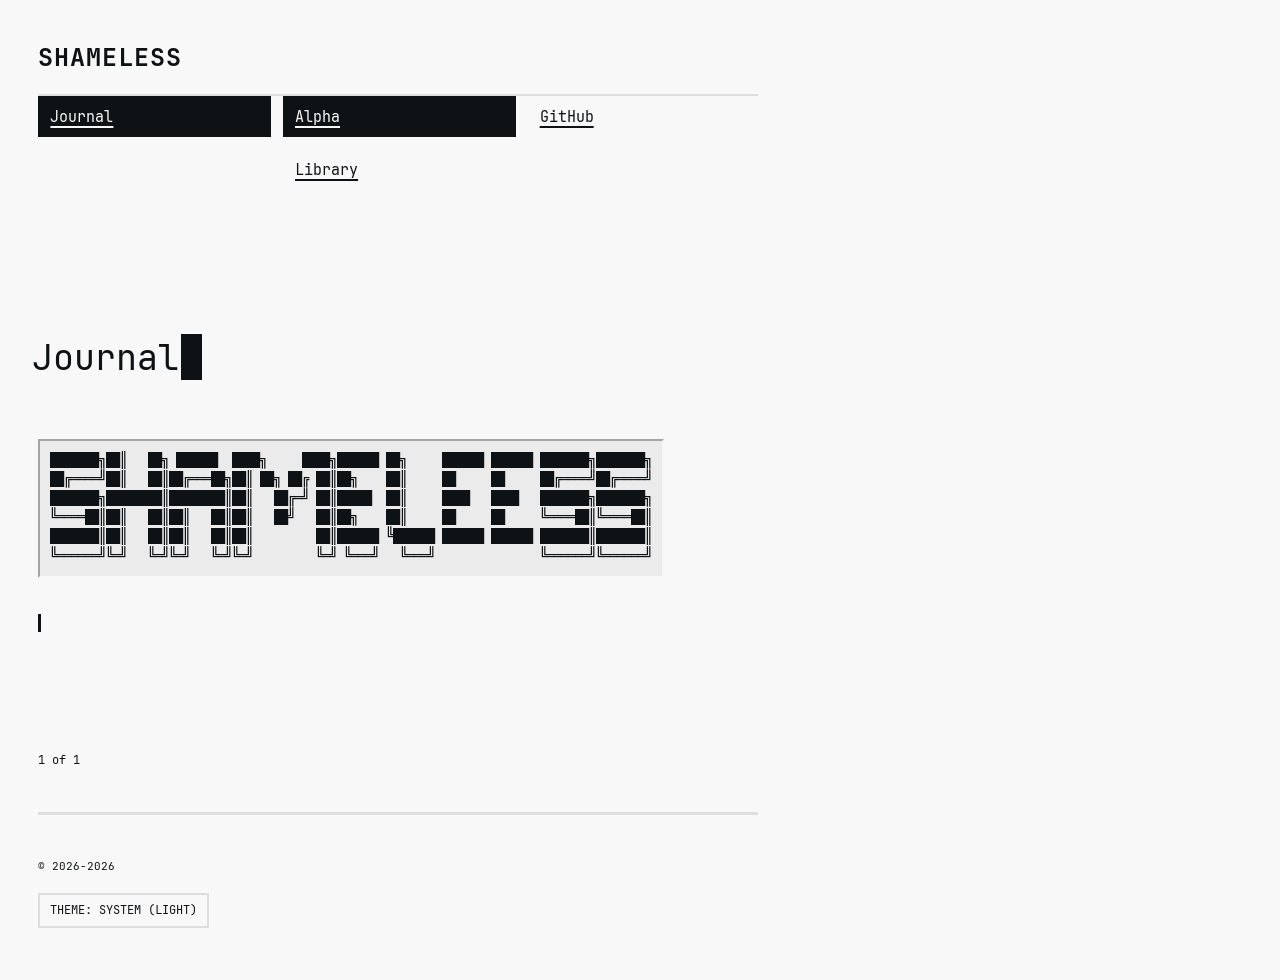
<file: index.html>
<!DOCTYPE html>
<html lang="en">
<head>
  <meta charset="UTF-8">
  <meta name="viewport" content="width=device-width, initial-scale=1.0">
  <meta name="description" content="Personal website and journal">
  <title>Journal — shameless.plesu.net</title>
  <link rel="shortcut icon" href="assets/favicon.ico" type="image/x-icon">
  <link rel="stylesheet" href="style.css">
</head>
<body>
  <div class="site-wrapper">
    <header class="site-head">
      <div class="site-head-container">
        <a class="site-head-logo" href="/">SHAMELESS</a>
      </div>
    </header>

    <nav id="navigation" class="navigation"></nav>

    <main class="site-main">
      <div class="page-head">
        <h1 class="page-head-title">Journal</h1>

        <div class="page-head-logo">
<pre>
███████╗██║   ██╗ ██████  ████╗     ████╗██████ ██╗     ██████ ██████ ███████╗███████╗
██╔════╝██║   ██║██╔═══██╗██║ ██╗ ██╔ ██║██╗    ██║     ██     ██     ██╔════╝██╔════╝
███████╗████████║████████║██║   ██╔═╝ ██║█████  ██║     ████   ████   ███████╗███████╗
╚════██║██║   ██║██║   ██║██║   ██╝   ██║██╗    ██║     ██     ██     ╚════██║╚════██║
███████║██║   ██║██║   ██║██║         ██║██████ ╚██████ ██████ ██████ ███████║███████║
╚══════╝╚═╝   ╚═╝╚═╝   ╚═╝╚═╝         ╚═╝ ╚═══╝   ╚═══╝               ╚══════╝╚══════╝
</pre>
        </div>

        <blockquote class="page-head-quote">
          <p></p>
          <footer></footer>
        </blockquote>
      </div>

      <article class="post-content">
        <div class="post-content-body">
          <ul class="post-entries">

          </ul>

          <p class="post-pagination">
            <span class="pagination">1 of 1</span>
            <!-- <a href="page/2/">Older →</a> -->
          </p>
        </div>
      </article>
    </main>

    <footer class="site-foot"></footer>
  </div>

  <!-- self overlay -->
  <div id="killjs" onclick="closeKilljsInfo()"></div>

  <script src="nav.js"></script>
  <script src="script.js"></script>
</body>
</html>
</file>
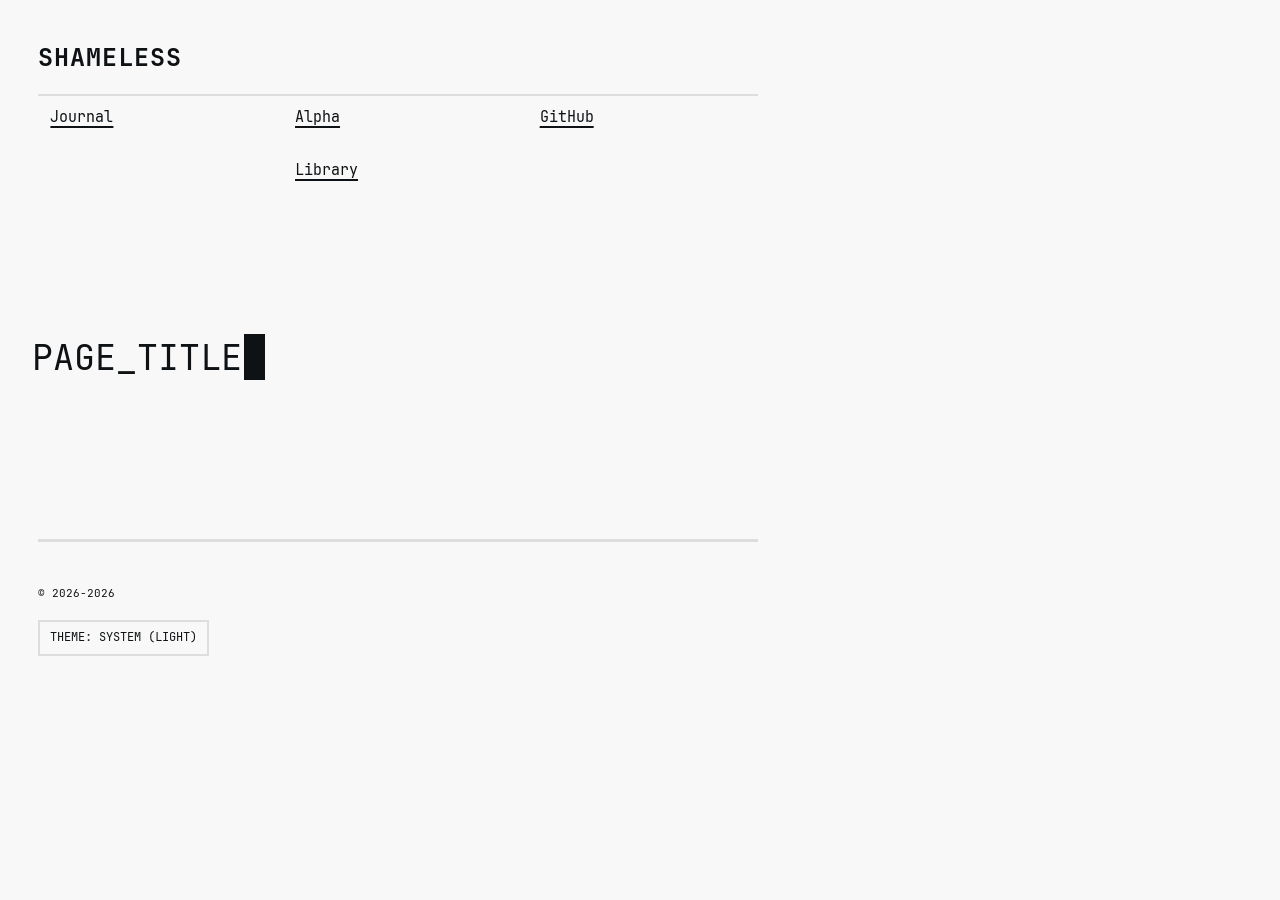
<file: _template.html>
<!DOCTYPE html>
<html lang="en">
<head>
  <meta charset="UTF-8">
  <meta name="viewport" content="width=device-width, initial-scale=1.0">
  <meta name="description" content="">
  <title>PAGE_TITLE — shameless.plesu.net</title>
  <link rel="shortcut icon" href="assets/favicon.ico" type="image/x-icon">
  <link rel="stylesheet" href="style.css">
</head>
<body>
  <div class="site-wrapper">
    <header class="site-head">
      <div class="site-head-container">
        <a class="site-head-logo" href="/">SHAMELESS</a>
      </div>
    </header>

    <nav id="navigation" class="navigation"></nav>

    <main class="site-main">
      <div class="page-head">
        <h1 class="page-head-title">PAGE_TITLE</h1>
      </div>

      <article class="post-content">
        <div class="post-content-body">

        </div>
      </article>
    </main>

    <footer class="site-foot"></footer>
  </div>

  <div id="killjs" onclick="closeKilljsInfo()"></div>
  <script src="nav.js"></script>
  <script src="script.js"></script>
</body>
</html>
</file>
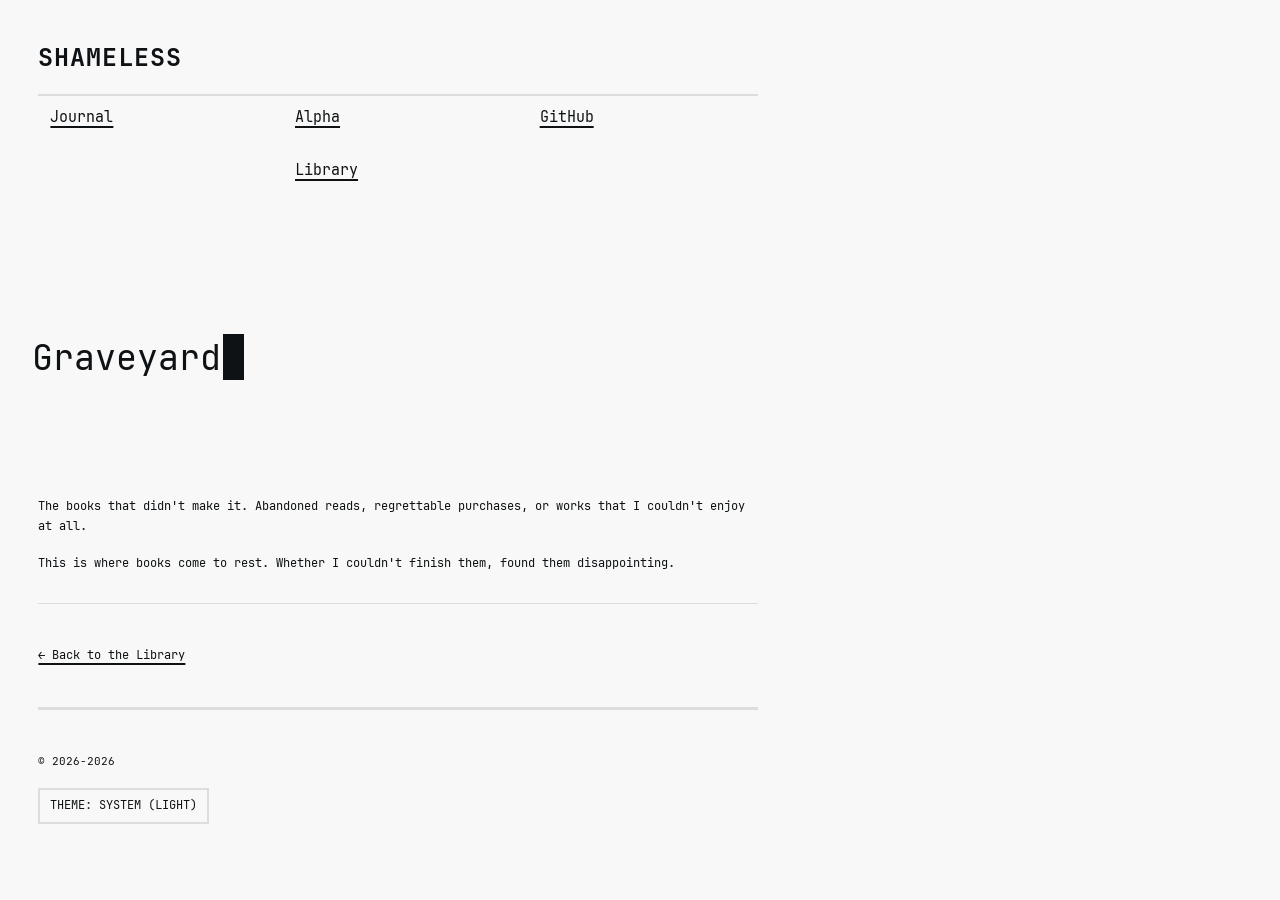
<file: graveyard.html>
<!DOCTYPE html>
<html lang="en">
<head>
  <meta charset="UTF-8">
  <meta name="viewport" content="width=device-width, initial-scale=1.0">
  <meta name="description" content="The graveyard. Books that didn't make it to the library.">
  <title>Graveyard — shameless.plesu.net</title>
  <link rel="shortcut icon" href="assets/favicon.ico" type="image/x-icon">
  <link rel="stylesheet" href="style.css">
</head>
<body>
  <div class="site-wrapper">
    <header class="site-head">
      <div class="site-head-container">
        <a class="site-head-logo" href="/">SHAMELESS</a>
      </div>
    </header>

    <nav id="navigation" class="navigation"></nav>

    <main class="site-main">
      <div class="page-head">
        <h1 class="page-head-title">Graveyard</h1>
      </div>

      <article class="post-content">
        <p class="post-content-excerpt">
          The books that didn't make it. Abandoned reads, regrettable purchases,
          or works that I couldn't enjoy at all.
        </p>

        <div class="post-content-body">
          <p>
            This is where books come to rest. Whether I couldn't finish them,
            found them disappointing.
          </p>

        <!-- this is a comment 
            <figure class="kg-card kg-bookmark-card">
              <a class="kg-bookmark-container" href="https://www.goodreads.com/book/show/56443949-girl-s-shock" target="_blank" rel="external noreferrer nofollow noopener">
                <div class="kg-bookmark-content">
                  <div class="kg-bookmark-title">ddd</div>
                  <div class="kg-bookmark-description">REASON IT'S HERE / SHORT DESCRIPTION...</div>
                  <div class="kg-bookmark-metadata">
                    <span class="kg-bookmark-author">Inu</span>
                  </div>
                </div>
                <div class="kg-bookmark-thumbnail">
                  <img src="https://m.media-amazon.com/images/S/compressed.photo.goodreads.com/books/1617083086i/56443949.jpg" alt="BOOK TITLE book cover">
                </div>
              </a>
            </figure>
            -->
          <hr>
          <p><a href="library.html">← Back to the Library</a></p>

        </div>
      </article>
    </main>

    <footer class="site-foot"></footer>
  </div>

  <div id="killjs" onclick="closeKilljsInfo()"></div>
  <script src="nav.js"></script>
  <script src="script.js"></script>
</body>
</html>
</file>
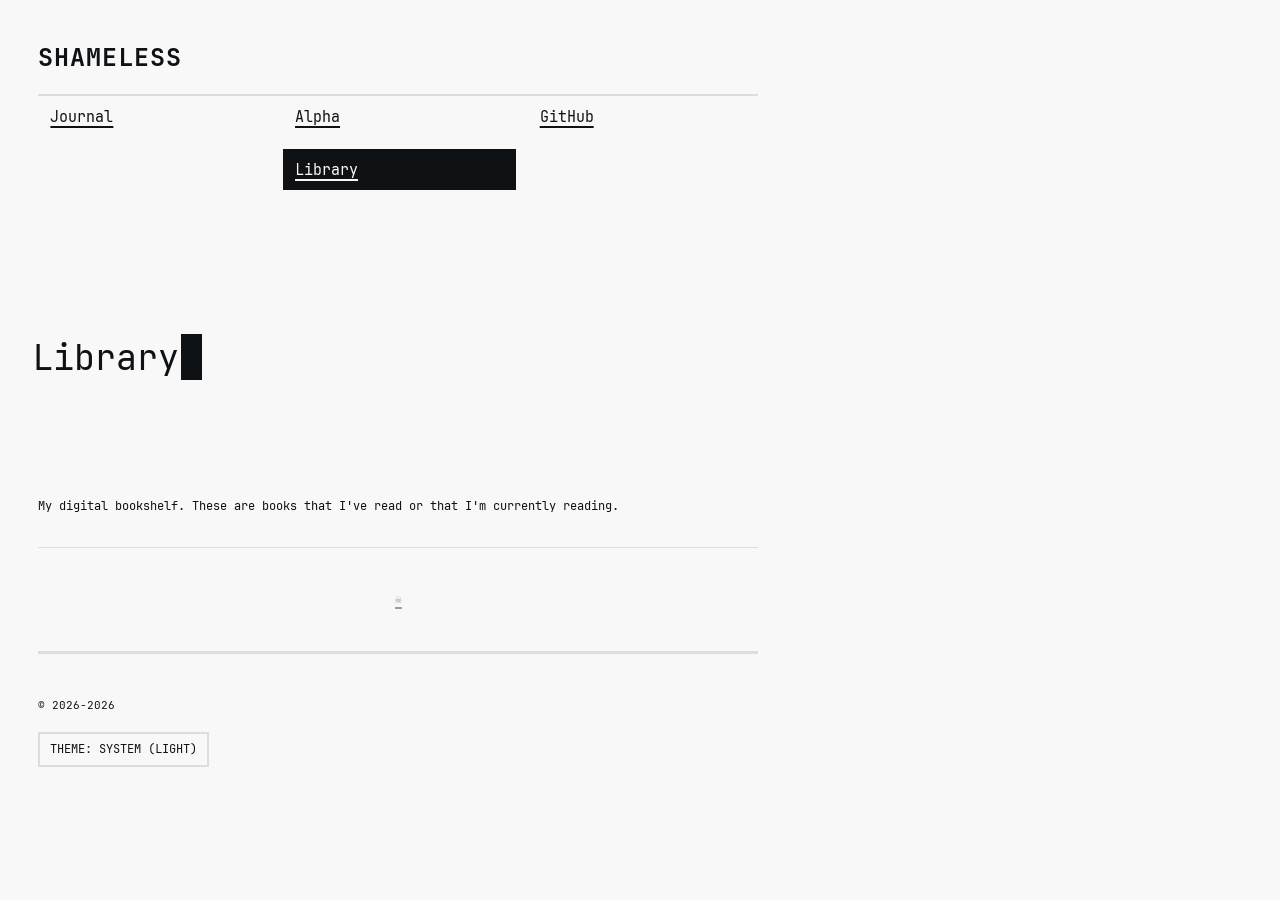
<file: library.html>
<!DOCTYPE html>
<html lang="en">
<head>
  <meta charset="UTF-8">
  <meta name="viewport" content="width=device-width, initial-scale=1.0">
  <meta name="description" content="My digital bookshelf. Books I've read or am currently reading.">
  <title>Library — shameless.plesu.net</title>
  <link rel="shortcut icon" href="assets/favicon.ico" type="image/x-icon">
  <link rel="stylesheet" href="style.css">
</head>
<body>
  <div class="site-wrapper">
    <header class="site-head">
      <div class="site-head-container">
        <a class="site-head-logo" href="/">Shameless</a>
      </div>
    </header>

    <nav id="navigation" class="navigation"></nav>

    <main class="site-main">
      <div class="page-head">
        <h1 class="page-head-title">Library</h1>
      </div>

      <article class="post-content">
        <p class="post-content-excerpt">
          My digital bookshelf. These are books that I've read or that I'm currently
          reading.
        </p>

        <div class="post-content-body">

          <!-- EXAMPLE BOOK 1
          <figure class="kg-card kg-bookmark-card">
            <a class="kg-bookmark-container" href="https://www.goodreads.com/work/best_book/153313-nineteen-eighty-four" target="_blank" rel="external noreferrer nofollow noopener">
              <div class="kg-bookmark-content">
                <div class="kg-bookmark-title">1984</div>
                <div class="kg-bookmark-description">
                  Among the seminal texts of the 20th century, Nineteen Eighty-Four is a rare work that grows more haunting as its futuristic purgatory bec...
                </div>
                <div class="kg-bookmark-metadata">
                  <span class="kg-bookmark-author">George Orwell</span>
                </div>
              </div>
              <div class="kg-bookmark-thumbnail">
                <img src="https://i.gr-assets.com/images/S/compressed.photo.goodreads.com/books/1532714506i/40961427._UY630_SR1200,630_.jpg" alt="1984 book cover">
              </div>
            </a>
          </figure>
 -->
          <!-- EXAMPLE BOOK 2 
          <figure class="kg-card kg-bookmark-card">
            <a class="kg-bookmark-container" href="https://www.goodreads.com/work/best_book/909457-neuromancer" target="_blank" rel="external noreferrer nofollow noopener">
              <div class="kg-bookmark-content">
                <div class="kg-bookmark-title">Neuromancer (Sprawl, #1)</div>
                <div class="kg-bookmark-description">
                  Hotwired to the leading edges of art and technology, Neuromancer is a cyberpunk, science fiction masterpiece—a classic that ranks with 19...
                </div>
                <div class="kg-bookmark-metadata">
                  <span class="kg-bookmark-author">William Gibson</span>
                </div>
              </div>
              <div class="kg-bookmark-thumbnail">
                <img src="https://i.gr-assets.com/images/S/compressed.photo.goodreads.com/books/1554437249i/6088007._UY630_SR1200,630_.jpg" alt="Neuromancer book cover">
              </div>
            </a>
          </figure>
-->
          <!--
            TO ADD MORE BOOKS: Copy the template below and fill in the details

            <figure class="kg-card kg-bookmark-card">
              <a class="kg-bookmark-container" href="GOODREADS_URL" target="_blank" rel="external noreferrer nofollow noopener">
                <div class="kg-bookmark-content">
                  <div class="kg-bookmark-title">BOOK TITLE</div>
                  <div class="kg-bookmark-description">BOOK DESCRIPTION...</div>
                  <div class="kg-bookmark-metadata">
                    <span class="kg-bookmark-author">AUTHOR NAME</span>
                  </div>
                </div>
                <div class="kg-bookmark-thumbnail">
                  <img src="GOODREADS_IMAGE_URL" alt="BOOK TITLE book cover">
                </div>
              </a>
            </figure>
          -->

          <hr>


          <p style="margin-top: 4rem; text-align: center; opacity: 0.4;"><a href="graveyard.html" style="font-size: 1.4rem;">☠</a></p>

        </div>
      </article>
    </main>

    <footer class="site-foot"></footer>
  </div>

  <div id="killjs" onclick="closeKilljsInfo()"></div>
  <script src="nav.js"></script>
  <script src="script.js"></script>
</body>
</html>
</file>
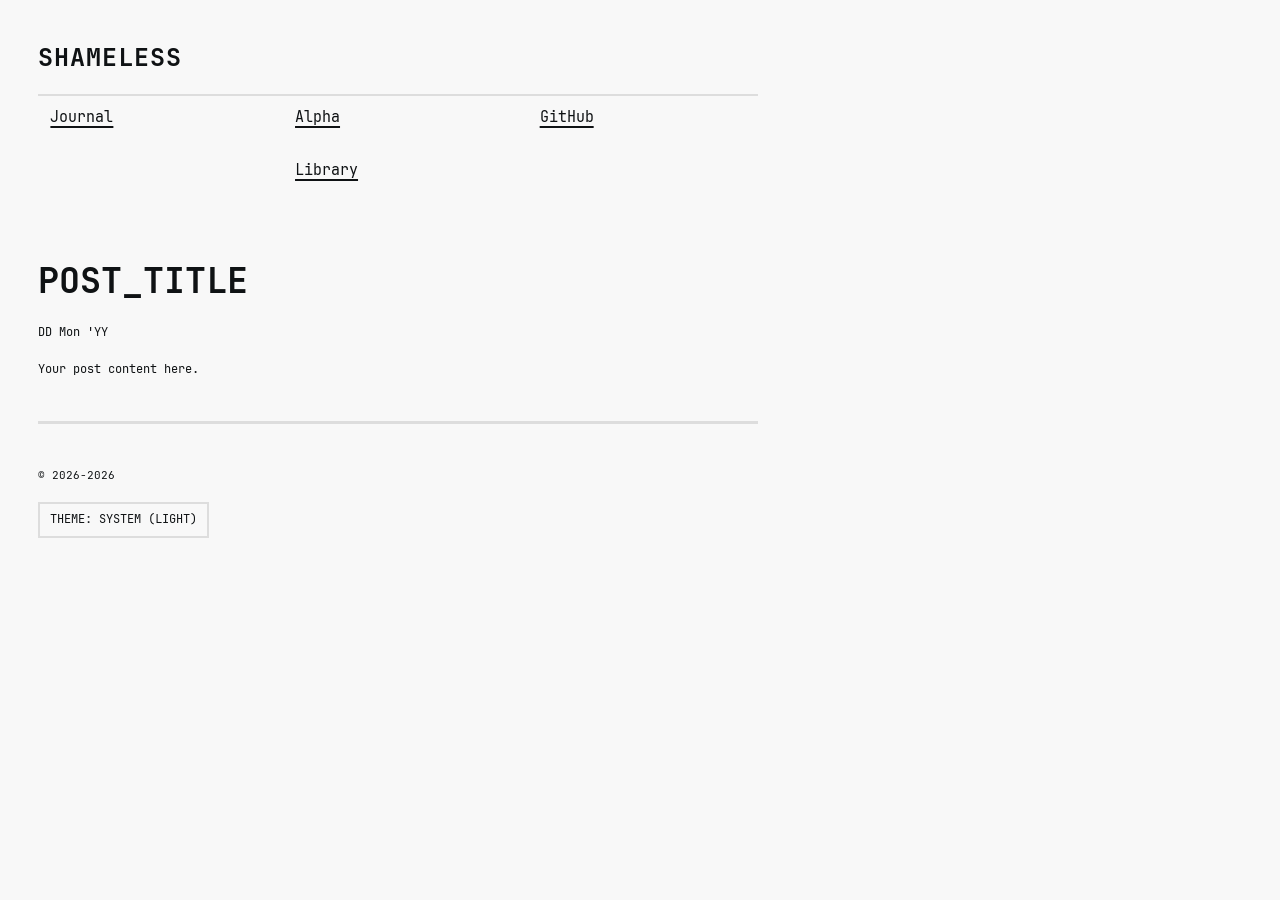
<file: posts/_post-template.html>
<!DOCTYPE html>
<html lang="en">
<head>
  <meta charset="UTF-8">
  <meta name="viewport" content="width=device-width, initial-scale=1.0">
  <meta name="description" content="POST_DESCRIPTION">
  <title>POST_TITLE — shameless.plesu.net</title>
  <link rel="shortcut icon" href="../assets/favicon.ico" type="image/x-icon">
  <link rel="stylesheet" href="../style.css">
</head>
<body>
  <div class="site-wrapper">
    <header class="site-head">
      <div class="site-head-container">
        <a class="site-head-logo" href="/">SHAMELESS</a>
      </div>
    </header>

    <nav id="navigation" class="navigation"></nav>

    <main class="site-main">
      <article class="post-content">
        <header class="post-content-header">
          <h1 class="post-content-title">POST_TITLE</h1>
          <p class="post-meta">DD Mon 'YY</p>
        </header>

        <div class="post-content-body">

          <p>Your post content here.</p>

        </div>
      </article>
    </main>

    <footer class="site-foot"></footer>
  </div>

  <div id="killjs" onclick="closeKilljsInfo()"></div>
  <script src="../nav.js"></script>
  <script src="../script.js"></script>
</body>
</html>
</file>
<file: style.css>
/* Theme variables */
:root[data-theme="dark"] {
  --color-primary: #e6e2d6;
  --color-accent: #e7a15a;
  --color-base: #e6e2d6;
  --color-light: #aaa;
  --color-border: #333;
  --color-bg: #0f1214;
  --color-code: #e6e2d6;
  --color-code-bg: #040505;
  --color-code-border: #1a1f23;
}

:root[data-theme="light"] {
  --color-primary: #0f1214;
  --color-accent: #e7a15a;
  --color-base: #0f1214;
  --color-light: #666;
  --color-border: #ddd;
  --color-bg: #f8f8f8;
  --color-code: #0f1214;
  --color-code-bg: #ebebeb;
  --color-code-border: #f8f8f8;
}

:root {
  --font-mono: "JetBrains Mono", "Consolas", monospace;
  --font-weight-normal: 400;
  --font-weight-bold: 700;
  --radius: 0.5rem;
  --height: 4rem;
  --margin: 2rem;
}

/* Reset */
*, *::before, *::after {
  box-sizing: border-box;
}

html, body, div, span, h1, h2, h3, h4, h5, h6, p, blockquote, pre,
a, abbr, code, em, img, small, strong, sub, sup, ol, ul, li,
fieldset, form, label, legend, table, tbody, tfoot, thead, tr, th, td,
article, aside, figure, figcaption, footer, header, nav, section {
  margin: 0;
  padding: 0;
  border: 0;
  font: inherit;
  vertical-align: baseline;
}

html {
  font-size: 8px;
  overflow-y: scroll;
  -webkit-tap-highlight-color: transparent;
}

body {
  background: var(--color-bg);
  color: var(--color-base);
  font-family: var(--font-mono);
  font-size: 1.5rem;
  font-weight: var(--font-weight-normal);
  line-height: 1.6em;
  text-rendering: optimizeLegibility;
  -webkit-font-smoothing: antialiased;
  -moz-osx-font-smoothing: grayscale;
}

/* Typography */
h1, h2, h3, h4, h5, h6 {
  font-family: var(--font-mono);
  font-weight: var(--font-weight-bold);
  line-height: 1.4;
  margin-top: 0;
}

h1 { font-size: 4.4rem; margin: 0 0 0.5em; }
h2 { font-size: 3.8rem; margin: 2em 0 0.5em; }
h3 { font-size: 3rem; margin: 2em 0 0.4em; }
h4 { font-size: 2.6rem; margin: 2em 0 0.4em; }

@media (max-width: 500px) {
  h1 { font-size: 2.2rem; }
  h2 { font-size: 2rem; }
  h3 { font-size: 1.8rem; }
  h4 { font-size: 1.6rem; }
}

p, blockquote {
  margin: 0 0 1.5em;
}

b, strong {
  background-color: var(--color-base);
  color: var(--color-bg);
  font-weight: var(--font-weight-bold);
}

em, i {
  font-style: italic;
}

small {
  font-size: 80%;
}

/* Links */
a {
  color: var(--color-primary);
  text-decoration: underline;
  text-decoration-skip-ink: all;
  text-decoration-thickness: 2px;
  text-underline-offset: 4px;
  line-height: 1.6em;
}

a:hover {
  background-color: var(--color-primary);
  color: var(--color-bg);
  text-decoration-color: var(--color-primary);
}

/* Lists */
ol, ul {
  margin: 0 0 calc(var(--margin) * 1.5) 0;
  max-width: 100%;
}

ol { list-style: decimal; }
ul { list-style-type: square; }

li {
  line-height: 1.6em;
  margin: 0.6em 0;
}

/* Code */
code, pre {
  font-family: var(--font-mono);
}

pre {
  background: var(--color-code-bg);
  border: 2px inset var(--color-code-border);
  color: var(--color-code);
  line-height: 2.4rem;
  margin: 1.5em 0 3em;
  max-width: 100%;
  overflow-x: auto;
  padding: 10px;
}

p code, li code {
  border: 2px solid var(--color-code);
  color: var(--color-code);
  padding: 2px 4px;
}

/* Blockquote */
blockquote {
  border-left: 3px solid var(--color-primary);
  margin: 0 0 1.5em;
  padding: 0 1.5em;
}

blockquote p {
  font-style: italic;
}

/* HR */
hr {
  border: 0;
  border-top: 1px solid var(--color-border);
  display: block;
  height: 1px;
  margin: 2.5em 0 3.5em;
  width: 100%;
}

/* Images */
img {
  max-width: 100%;
  vertical-align: middle;
}

/* Layout */
.site-wrapper {
  min-height: 100vh;
  padding: 3vw;
}

@media (max-width: 850px) {
  .site-wrapper {
    padding: 6vw;
  }
}

.site-main {
  max-width: 720px;
}

/* Header */
.site-head {
  font-size: 1.65rem;
  max-width: 720px;
}

.site-head-container {
  border-bottom: 2px solid var(--color-border);
  display: block;
}

.site-head-logo {
  color: var(--color-base);
  display: block;
  font-size: 3.1rem;
  font-weight: var(--font-weight-bold);
  letter-spacing: 1px;
  line-height: 1em;
  margin: 7px 12px 24px 0;
  text-decoration: none;
  text-transform: uppercase;
}

.site-head-logo:hover {
  background: transparent;
  color: var(--color-accent);
  text-decoration: none;
}

/* Navigation */
nav.navigation {
  width: 60%;
  max-width: 60%;
}

nav.navigation .nav-columns {
  margin: 0 0 42px;
  display: grid;
  grid-template-columns: repeat(3, minmax(0, 1fr));
  gap: 12px;
}

nav.navigation .nav-column {
  list-style: none;
  margin: 0;
  padding: 0;
}

nav.navigation .nav-column li {
  display: flex;
  align-items: center;
  justify-content: flex-start;
  margin: 0 0 12px;
}

nav.navigation a {
  display: block;
  font-size: 1.9rem;
  line-height: 25px;
  overflow: hidden;
  text-overflow: ellipsis;
  white-space: nowrap;
  width: 100%;
  padding: 8px 12px;
  text-align: left;
}

nav.navigation li.active a {
  background-color: var(--color-primary);
  color: var(--color-bg);
}

@media (max-width: 700px) {
  nav.navigation {
    width: 100%;
    max-width: 100%;
  }

  nav.navigation .nav-columns {
    grid-template-columns: 1fr;
  }
}

.theme-toggle {
  margin: 12px 0 0;
}

.site-foot .theme-toggle {
  margin-top: 10px;
}

.theme-toggle-button {
  appearance: none;
  background: transparent;
  border: 2px solid var(--color-border);
  color: var(--color-base);
  cursor: pointer;
  font-family: var(--font-mono);
  font-size: 1.5rem;
  line-height: 1.3;
  padding: 8px 10px;
  text-transform: uppercase;
}

.theme-toggle-button:hover,
.theme-toggle-button:focus {
  background-color: var(--color-primary);
  border-color: var(--color-primary);
  color: var(--color-bg);
  outline: none;
}

/* Overlay */
#killjs {
  display: none;
  position: fixed;
  top: 0;
  left: 0;
  width: 100%;
  height: 100%;
  background-color: rgba(0, 0, 0, 0.01);
  z-index: 9999;
  overflow: auto;
  cursor: pointer;
}

#killjs.show {
  display: flex;
  align-items: center;
  justify-content: center;
}

.killjs-content {
  background: linear-gradient(180deg, rgba(120, 18, 30, 0.24) 0%, rgba(28, 8, 11, 0.5) 100%);
  border: none;
  color: var(--color-base);
  font-family: var(--font-mono);
  font-size: 2.2rem;
  line-height: 1.8;
  max-width: 800px;
  padding: 60px;
  text-align: center;
  border-radius: 0;
  box-shadow: none;
  margin-top: 7.5%;
  margin-left: -10%;
}

.killjs-content p {
  margin: 1.5em 0;
}

.killjs-content em {
  color: var(--color-accent);
  font-style: italic;
}

/* Page head / Hero */
.page-head {
  align-items: flex-start;
  display: flex;
  flex-direction: column;
  justify-content: left;
  margin: 0;
  padding: 6vw 0;
  text-align: left;
}

.page-head-title {
  color: var(--color-base);
  font-family: var(--font-mono);
  font-weight: var(--font-weight-normal);
  margin: 0 0 3vw -6px;
}

/* Blinking cursor effect */
.page-head-title::after {
  content: "█";
  padding-left: 2px;
  animation: blink-animation 0.9s infinite;
}

/* Post entries list */
.post-entries {
  list-style: none;
  padding-left: 0;
}

.post-entry {
  font-size: 2rem;
  margin-bottom: 4vw;
  padding-left: 0;
}

.post-entry a {
  font-family: var(--font-mono);
  font-size: 2.4rem;
  font-weight: var(--font-weight-normal);
}

.post-entry-date {
  display: block;
  float: right;
  font-size: 1.4rem;
}

.post-entry-excerpt {
  color: var(--color-light);
  font-size: 1.6rem;
}

/* Footer */
.site-foot {
  font-family: var(--font-mono);
  font-size: 1.4rem;
  font-weight: var(--font-weight-normal);
  margin: 3vw 0 1vw;
  max-width: 720px;
}

.site-foot a {
  display: inline-block;
  margin: 0 0 6px;
}

.site-foot hr {
  border-bottom: 2px solid var(--color-border);
  margin: 42px 0;
  width: 100%;
}

/* JetBrains Mono Font faces */
@font-face {
  font-family: "JetBrains Mono";
  font-weight: 400;
  font-style: normal;
  src: url("assets/fonts/JetBrainsMono-Regular.woff2") format("woff2");
}

@font-face {
  font-family: "JetBrains Mono";
  font-weight: 700;
  font-style: normal;
  src: url("assets/fonts/JetBrainsMono-Bold.woff2") format("woff2");
}

@font-face {
  font-family: "JetBrains Mono";
  font-weight: 400;
  font-style: italic;
  src: url("assets/fonts/JetBrainsMono-Italic.woff2") format("woff2");
}

@font-face {
  font-family: "JetBrains Mono";
  font-weight: 700;
  font-style: italic;
  src: url("assets/fonts/JetBrainsMono-BoldItalic.woff2") format("woff2");
}
</file>
